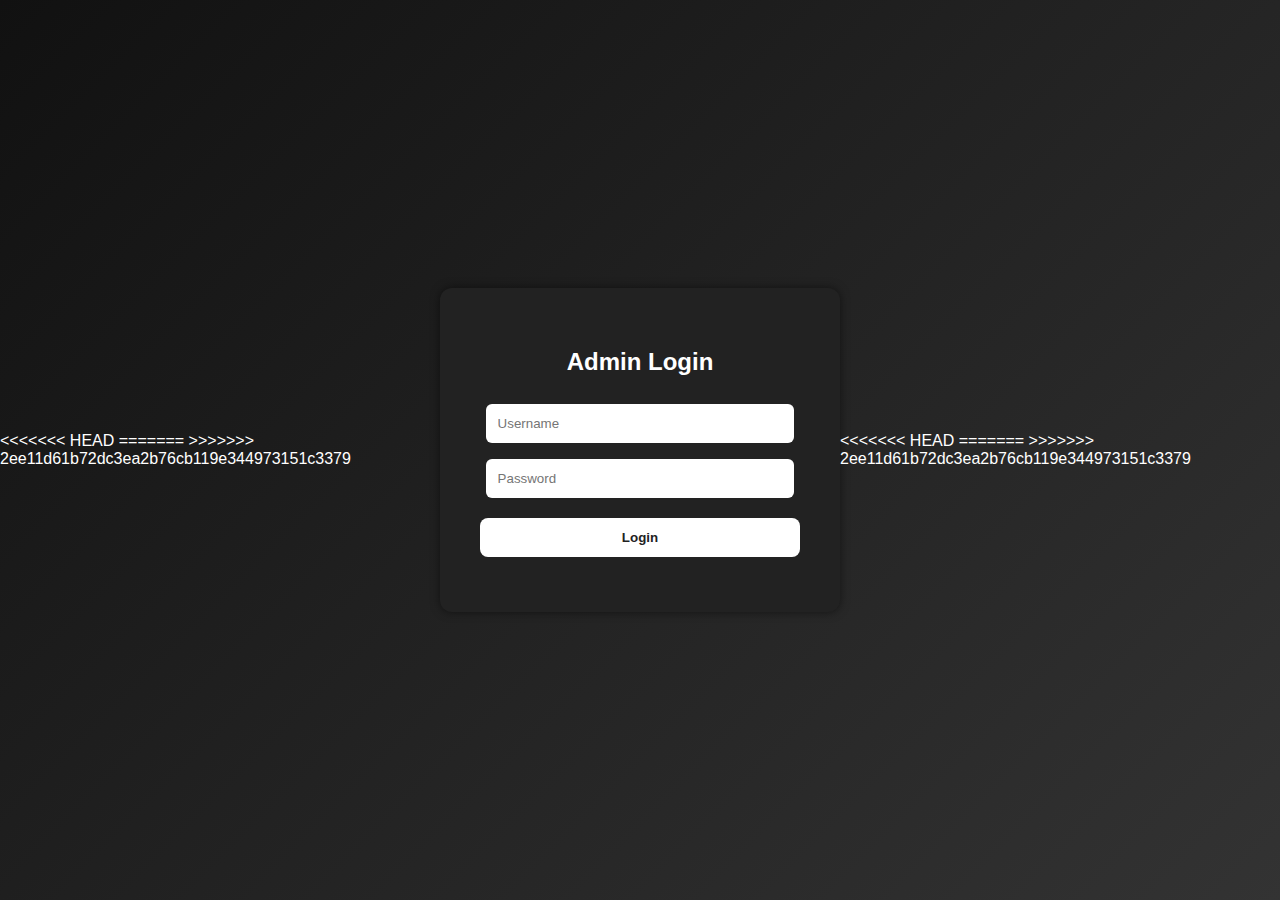
<file: adminlogin.html>
<!DOCTYPE html>
<html lang="en">
<head>
  <meta charset="UTF-8" />
  <meta name="viewport" content="width=device-width, initial-scale=1.0" />
  <title>Admin Login</title>
<<<<<<< HEAD
  <link rel="stylesheet" href="css/adminlogin.css" />
  <link rel="icon" href="favicon.ico" type="image/x-icon">
=======
  <link rel="stylesheet" href="./AdminPage/adminlogin.css" />
>>>>>>> 2ee11d61b72dc3ea2b76cb119e344973151c3379
</head>
<body>
  <div class="login-container">
    <h2>Admin Login</h2>
    <form id="loginForm">
      <input type="text" id="username" placeholder="Username" required />
      <input type="password" id="password" placeholder="Password" required />
      <button type="submit">Login</button>
      <p class="error" id="loginError"></p>
    </form>
  </div>
<<<<<<< HEAD
  <script src="js/adminlogin.js"></script>
=======
  <script src="./AdminPage/adminlogin.js"></script>
>>>>>>> 2ee11d61b72dc3ea2b76cb119e344973151c3379
</body>
</html>
</file>
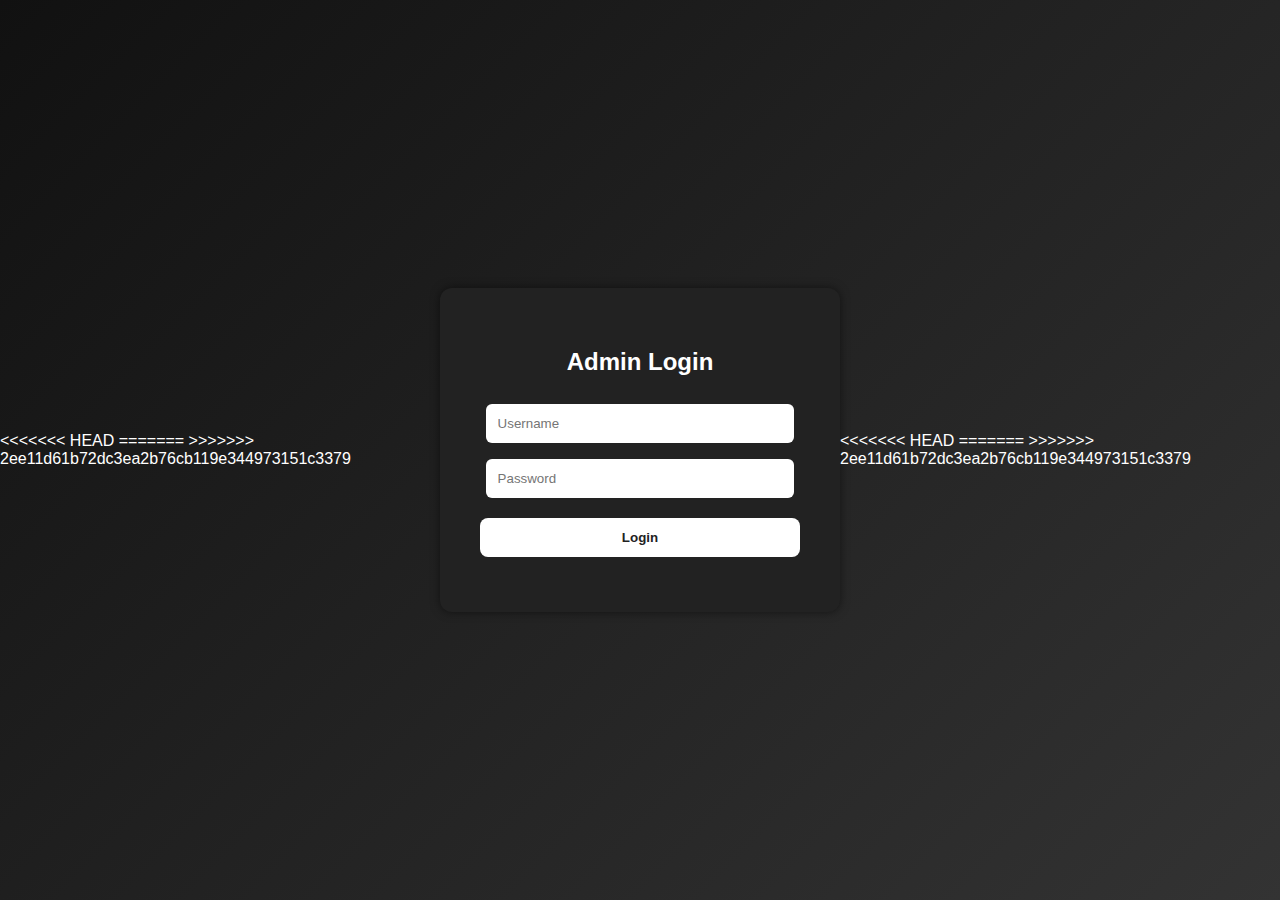
<file: adminmsg.html>
<!DOCTYPE html>
<html lang="en">
<head>
  <meta charset="UTF-8" />
  <title>Admin Messages</title>
  <link rel="stylesheet" href="AdminMSG/adminmsg.css" />
</head>
<body>
  <h1>📥 Inbox – Admin Messages</h1>
  <ul id="messagesList"></ul>

  <button id="logout">Logout</button>
  <a href="archived.html">🗃️ View Archived Messages</a>

  <script src="AdminMSG/adminmsg.js"></script>
</body>
</html>
</file>
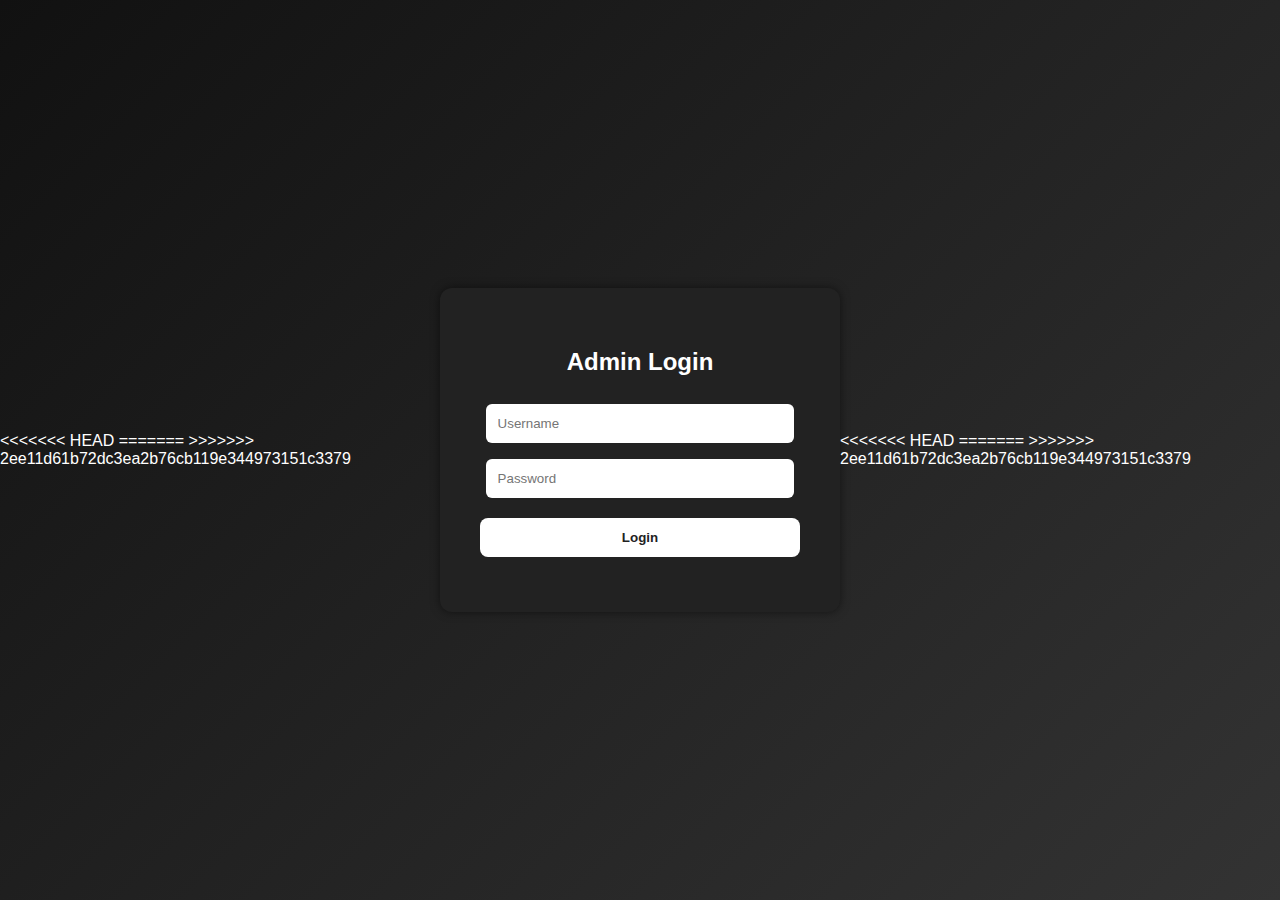
<file: archived.html>
<!DOCTYPE html>
<html lang="en">
<head>
  <meta charset="UTF-8" />
  <title>Archived Messages</title>
  <link rel="stylesheet" href="css/archived.css" />
  <link rel="icon" href="favicon.ico" type="image/x-icon">
  <meta name="viewport" content="width=device-width, initial-scale=1.0" />
</head>
<body>
  <h1>🗃️ Archived Messages</h1>
  <ul id="archivedList"></ul>
  <a href="adminmsg.html">⬅️ Back to Inbox</a>

  <script src="js/archived.js"></script>
</body>
</html>
</file>
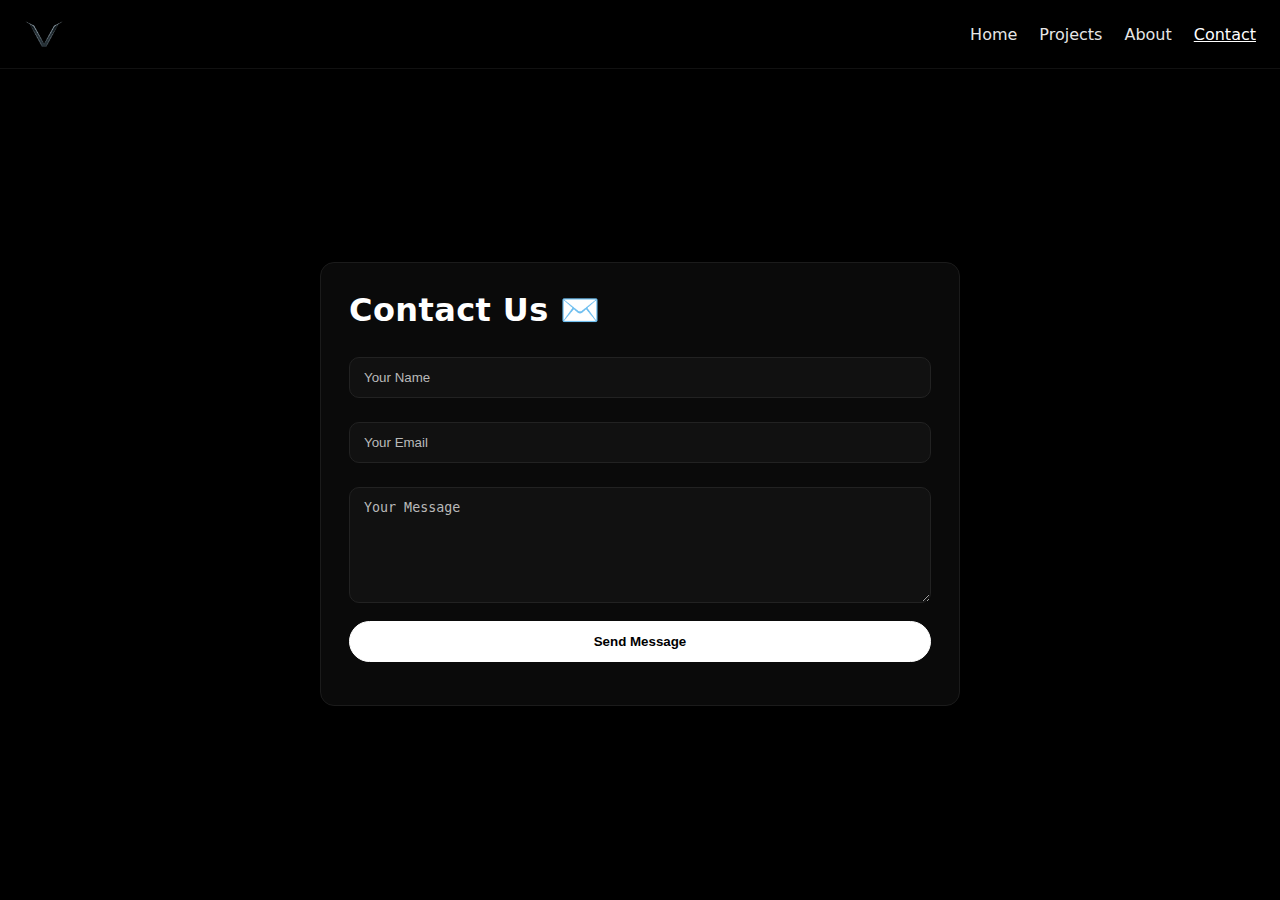
<file: contact.html>
<!DOCTYPE html>
<html lang="en">
<head>
  <meta charset="UTF-8" />
  <meta name="viewport" content="width=device-width, initial-scale=1.0" />
  <title>Veltron – Contact Us</title>
  <link rel="icon" href="favicon.ico" type="image/x-icon" />
  <link rel="stylesheet" href="css/contact.css" />
</head>
<body>
  <header class="site-header">
    <a href="index.html" class="logo">
      <img src="img/logo.png" alt="Veltron Logo" />
    </a>

    <!-- we'll keep nav, but hamburger is hidden on this page via CSS -->
    <div class="nav-toggle" id="navToggle">☰</div>
    <nav class="nav-menu" id="navMenu">
      <a href="index.html#hero">Home</a>
      <a href="index.html#projects">Projects</a>
      <a href="index.html#about">About</a>
      <a class="active" href="contact.html">Contact</a>
    </nav>
  </header>

  <main class="contact-wrap">
    <section class="contact-card reveal">
      <h1>Contact Us ✉️</h1>
      <form id="contactForm" autocomplete="on">
        <input type="text" id="name" name="name" placeholder="Your Name" required />
        <input type="email" id="email" name="email" placeholder="Your Email" required />
        <textarea id="message" name="message" placeholder="Your Message" rows="6" required></textarea>
        <input type="text" name="honeypot" style="display:none" tabindex="-1" autocomplete="off" />
        <button type="submit" class="btn-submit">Send Message</button>
        <p id="formStatus" class="status" aria-live="polite"></p>
      </form>
    </section>
  </main>

  <script src="js/contact.js"></script>
</body>
</html>
</file>
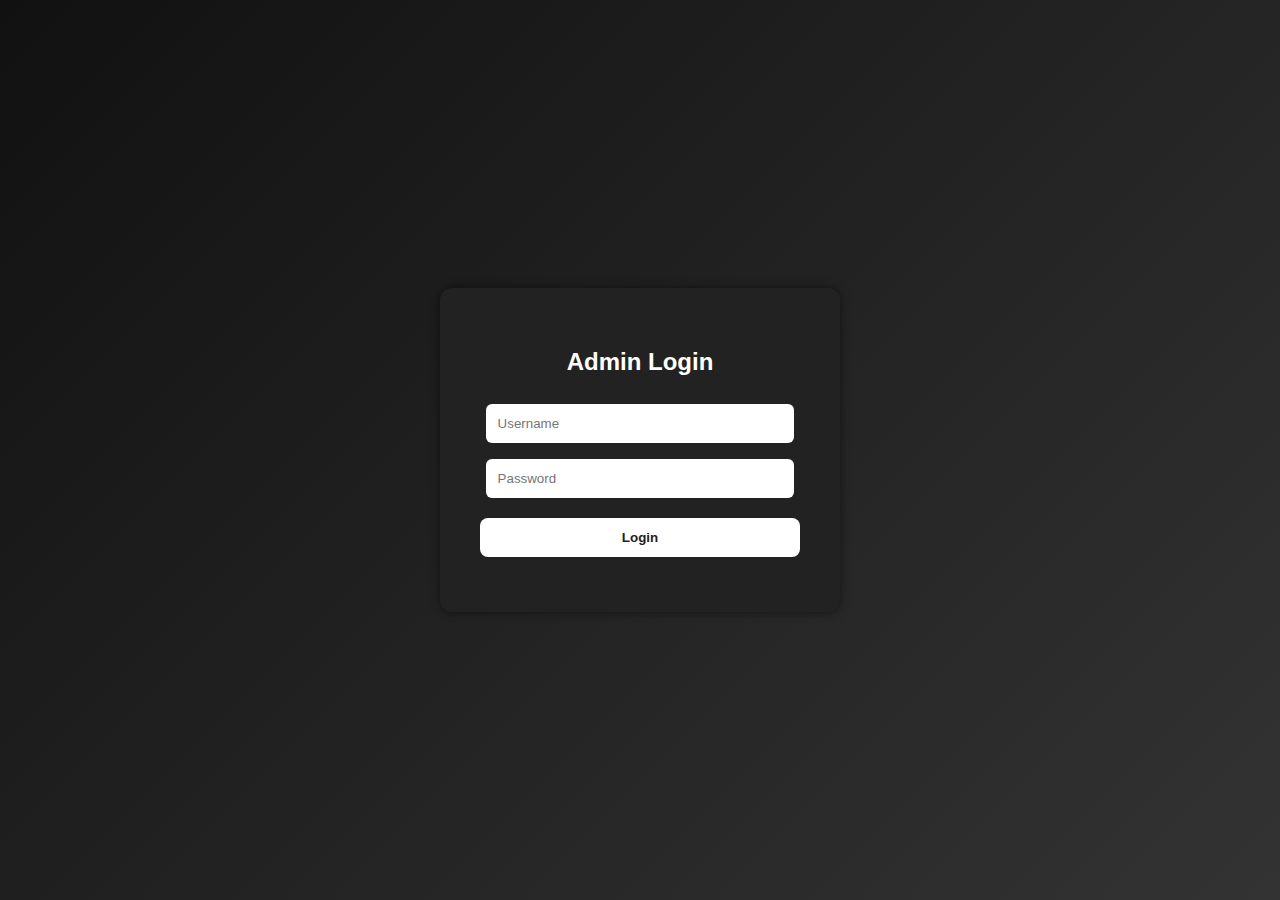
<file: AdminPage/adminlogin.html>
<!DOCTYPE html>
<html lang="en">
<head>
  <meta charset="UTF-8" />
  <meta name="viewport" content="width=device-width, initial-scale=1.0" />
  <title>Admin Login</title>
  <link rel="stylesheet" href="adminlogin.css" />
</head>
<body>
  <div class="login-container">
    <h2>Admin Login</h2>
    <form id="loginForm">
      <input type="text" id="username" placeholder="Username" required />
      <input type="password" id="password" placeholder="Password" required />
      <button type="submit">Login</button>
      <p class="error" id="loginError"></p>
    </form>
  </div>
  <script src="adminlogin.js"></script>
</body>
</html>
</file>
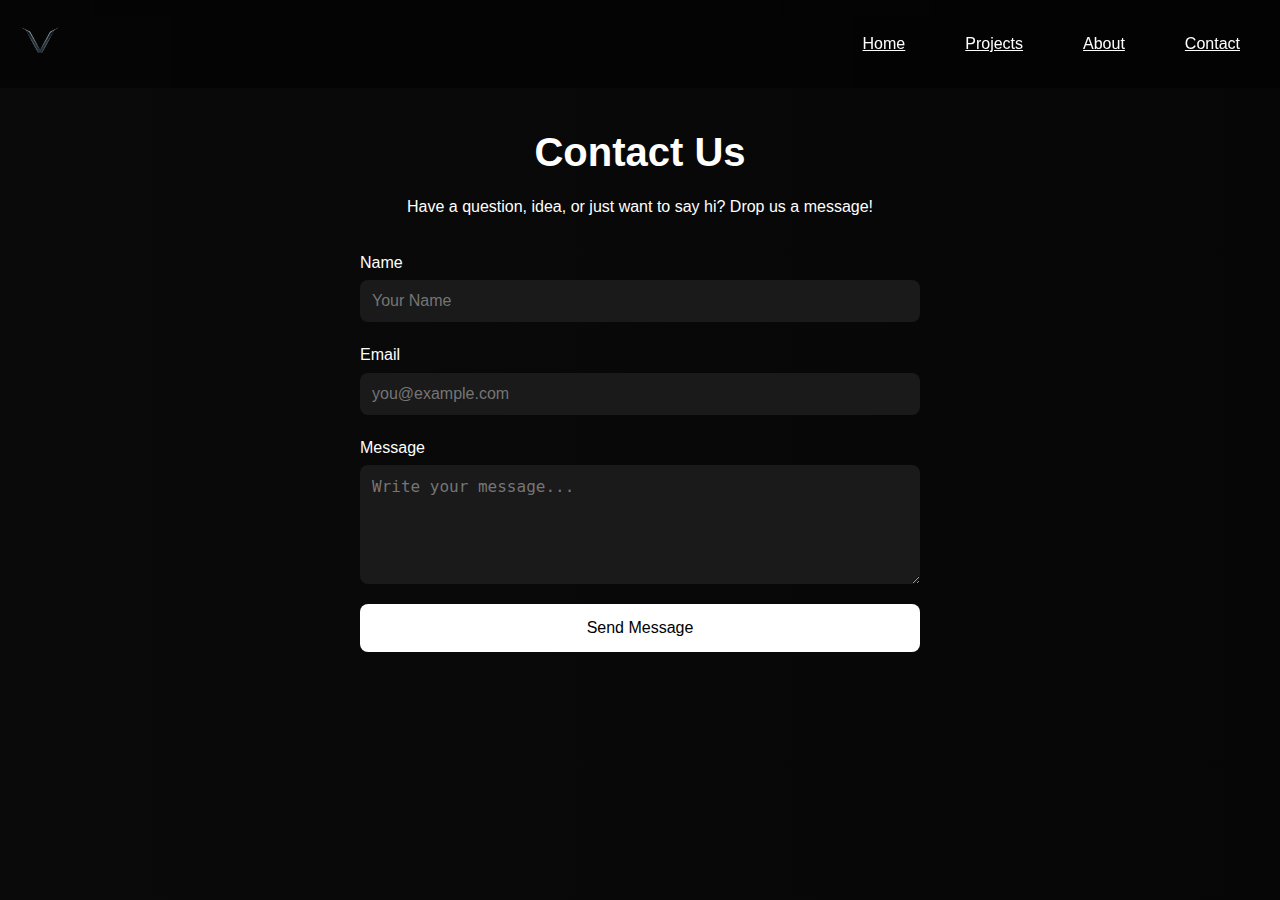
<file: ContactPage/contact.html>
<!DOCTYPE html>
<html lang="en">
<head>
  <meta charset="UTF-8" />
  <meta name="viewport" content="width=device-width, initial-scale=1.0" />
  <title>Veltron – Contact Us</title>
  <link rel="stylesheet" href="contact.css" />
</head>
<body>
  <header>
    <a href="index.html" class="logo">
      <img src="/MainPage/img/logo.png" alt="Veltron Logo" />
    </a>
    <div class="nav-toggle" id="navToggle">☰</div>
    <nav class="nav-menu" id="navMenu">
      <a href="index.html#hero">Home</a>
      <a href="index.html#projects">Projects</a>
      <a href="index.html#about">About</a>
      <a href="contact.html">Contact</a>
    </nav>
  </header>

  <main class="contact-section">
    <h1>Contact Us</h1>
    <p>Have a question, idea, or just want to say hi? Drop us a message!</p>

    <form id="contactForm">
      <div class="form-group">
        <label for="name">Name</label>
        <input type="text" id="name" name="name" placeholder="Your Name" required />
      </div>

      <div class="form-group">
        <label for="email">Email</label>
        <input type="email" id="email" name="email" placeholder="you@example.com" required />
      </div>

      <div class="form-group">
        <label for="message">Message</label>
        <textarea id="message" name="message" rows="5" placeholder="Write your message..." required></textarea>
      </div>

      <button type="submit">Send Message</button>
      <p class="status" id="formStatus"></p>
    </form>
  </main>

  <script src="contact.js"></script>
</body>
</html>
</file>
<file: css/adminlogin.css>
/* Ensure full screen height */
html, body {
  height: 100%;
  margin: 0;
}

/* Use flex to center everything */
body {
  display: flex;
  justify-content: center;
  align-items: center;
  background: linear-gradient(135deg, #111, #333);
  font-family: Arial, sans-serif;
  color: #fff;
}

/* Login box */
.login-container {
  background: #222;
  padding: 40px;
  border-radius: 12px;
  box-shadow: 0 0 10px rgba(0,0,0,0.5);
  width: 100%;
  max-width: 320px;
  text-align: center;
}

/* Inputs and button */
input {
  width: 89%;
  padding: 12px;
  margin: 8px 0;
  border: none;
  border-radius: 6px;
}

button {
  width: 100%;
  padding: 12px;
  margin-top: 12px;
  background: #fff;
  color: #222;
  font-weight: bold;
  border: none;
  border-radius: 8px;
  cursor: pointer;
  transition: background 0.3s;
}

button:hover {
  background: #e0e0e0;
}

.error {
  color: tomato;
  margin-top: 12px;
  font-size: 0.9rem;
}
</file>
<file: AdminPage/adminlogin.css>
/* Ensure full screen height */
html, body {
  height: 100%;
  margin: 0;
}

/* Use flex to center everything */
body {
  display: flex;
  justify-content: center;
  align-items: center;
  background: linear-gradient(135deg, #111, #333);
  font-family: Arial, sans-serif;
  color: #fff;
}

/* Login box */
.login-container {
  background: #222;
  padding: 40px;
  border-radius: 12px;
  box-shadow: 0 0 10px rgba(0,0,0,0.5);
  width: 100%;
  max-width: 320px;
  text-align: center;
}

/* Inputs and button */
input {
  width: 89%;
  padding: 12px;
  margin: 8px 0;
  border: none;
  border-radius: 6px;
}

button {
  width: 100%;
  padding: 12px;
  margin-top: 12px;
  background: #fff;
  color: #222;
  font-weight: bold;
  border: none;
  border-radius: 8px;
  cursor: pointer;
  transition: background 0.3s;
}

button:hover {
  background: #e0e0e0;
}

.error {
  color: tomato;
  margin-top: 12px;
  font-size: 0.9rem;
}
</file>
<file: AdminMSG/adminmsg.css>
body {
  font-family: sans-serif;
  background: #111;
  color: #eee;
  padding: 2em;
  text-align: center;
}

ul {
  list-style: none;
  padding: 0;
}

li {
  background: #222;
  margin: 1em auto;
  padding: 1em;
  border-radius: 10px;
  width: 90%;
  max-width: 600px;
}

.email {
  color: #4da6ff;
}

button.archive-btn {
  background: #28a745;
  color: white;
  border: none;
  padding: 0.4em 1em;
  border-radius: 5px;
  cursor: pointer;
  margin-top: 0.5em;
}

button.archive-btn:hover {
  background: #218838;
}

a {
  display: block;
  margin-top: 2em;
  color: #aaa;
  text-decoration: none;
}
</file>
<file: css/archived.css>
body {
  margin: 0;
  font-family: Arial, sans-serif;
  background: #000;
  color: #fff;
}

h1 {
  text-align: center;
  margin: 20px 0;
}

#archivedList {
  max-width: 800px;
  margin: 0 auto;
  padding: 0;
  list-style: none;
}

#archivedList li {
  background: #111;
  padding: 15px;
  margin-bottom: 15px;
  border-radius: 6px;
  word-wrap: break-word;
}

.timestamp {
  font-size: 0.85em;
  color: #aaa;
  margin-top: 8px;
}

#logout {
  display: block;
  margin: 10px auto 20px;
  padding: 10px 20px;
  background: #ff3333;
  color: #fff;
  border: none;
  border-radius: 5px;
  cursor: pointer;
  transition: 0.3s;
}

#logout:hover {
  background: #cc0000;
}

@media (max-width: 600px) {
  #archivedList li {
    font-size: 0.9em;
    padding: 10px;
  }
  .timestamp {
    font-size: 0.8em;
  }
}
</file>
<file: css/contact.css>
/* ==== Base / Layout (matching homepage tone) ==== */
:root {
  --bg: #000;
  --panel: #0a0a0a;
  --panel-border: #1b1b1b;
  --ink: #fff;
  --ink-dim: #b9b9b9;
  --line: #111;
}

* { box-sizing: border-box; }
html, body { height: 100%; }

body {
  margin: 0;
  font-family: system-ui, -apple-system, Segoe UI, Roboto, Arial, sans-serif;
  background: var(--bg);
  color: var(--ink);
}

/* ==== Header / Nav (like homepage) ==== */
.site-header {
  position: sticky;
  top: 0;
  z-index: 20;
  display: flex;
  align-items: center;
  justify-content: space-between;
  padding: 14px 24px;
  background: var(--bg);
  border-bottom: 1px solid var(--line);
}

.logo img {
  height: 40px;
  display: block;
}

.nav-menu {
  display: flex;
  gap: 22px;
}

.nav-menu a {
  color: var(--ink);
  text-decoration: none;
  font-weight: 500;
  opacity: 0.9;
}

.nav-menu a:hover,
.nav-menu a.active {
  opacity: 1;
  text-decoration: underline;
}

/* Hide the hamburger on this page (you asked for it gone) */
.nav-toggle { display: none !important; }

/* ==== Contact Card ==== */
.contact-wrap {
  min-height: calc(100vh - 70px); /* viewport minus header */
  display: grid;
  place-items: center;            /* perfect center */
  padding: 24px;
}

.contact-card {
  width: 100%;
  max-width: 640px;
  background: var(--panel);
  border: 1px solid var(--panel-border);
  border-radius: 14px;
  padding: 28px;
  box-shadow: 0 10px 40px rgba(0,0,0,0.45);
}

.contact-card h1 {
  margin: 0 0 18px 0;
  font-size: clamp(1.4rem, 1.2rem + 1vw, 2rem);
  letter-spacing: 0.4px;
}

/* ==== Form Controls ==== */
#contactForm input,
#contactForm textarea {
  width: 100%;
  margin: 10px 0 14px;
  padding: 12px 14px;
  border-radius: 10px;
  border: 1px solid #222;
  background: #111;
  color: var(--ink);
  outline: none;
  transition: border-color .2s ease, background .2s ease;
}

#contactForm input::placeholder,
#contactForm textarea::placeholder {
  color: var(--ink-dim);
}

#contactForm input:focus,
#contactForm textarea:focus {
  border-color: #444;
  background: #131313;
}

/* White button with black text (your request) */
.btn-submit {
  width: 100%;
  padding: 12px 16px;
  border-radius: 999px;
  border: 1px solid var(--ink);
  background: var(--ink);
  color: #000;
  font-weight: 700;
  cursor: pointer;
  transition: transform .06s ease, background .2s ease, color .2s ease;
}

.btn-submit:hover { transform: translateY(-1px); }
.btn-submit:active { transform: translateY(0); }

/* Status line below the button */
.status {
  margin-top: 10px;
  font-size: 0.95rem;
  color: var(--ink-dim);
}

/* ==== Responsive ==== */
@media (max-width: 600px) {
  .site-header { padding: 12px 16px; }
  .contact-card { padding: 22px; }
}
</file>
<file: ContactPage/contact.css>
/* Reset + Base */
* {
  margin: 0;
  padding: 0;
  box-sizing: border-box;
}
body {
  font-family: Arial, sans-serif;
  background: linear-gradient(270deg, #000, #111, #000, #0a0a0a);
  color: #fff;
  background-size: 800% 800%;
  animation: gradientMove 15s ease infinite;
  line-height: 1.6;
  padding-top: 80px;
}
@keyframes gradientMove {
  0% { background-position: 0% 50%; }
  50% { background-position: 100% 50%; }
  100% { background-position: 0% 50%; }
}

/* Header */
header {
  position: fixed;
  top: 0;
  width: 100%;
  padding: 20px;
  background: rgba(0, 0, 0, 0.5);
  backdrop-filter: blur(6px);
  display: flex;
  justify-content: space-between;
  align-items: center;
  z-index: 1000;
}
.logo img {
  height: 40px;
}
.nav-toggle {
  display: none;
}
.nav-menu {
  display: flex;
  gap: 20px;
}
.nav-menu a {
  color: white;
  padding: 10px 20px;
  transition: background 0.3s;
}
.nav-menu a:hover {
  background: rgba(255, 255, 255, 0.1);
  border-radius: 10px;
}

/* Mobile Nav */
@media (max-width: 768px) {
  .nav-toggle {
    display: block;
    font-size: 1.8rem;
    cursor: pointer;
  }

  .nav-menu {
    position: absolute;
    top: 70px;
    right: 20px;
    flex-direction: column;
    background: #111;
    padding: 15px;
    border-radius: 10px;
    display: none;
  }

  .nav-menu.active {
    display: flex;
  }
}

/* Contact Form */
.contact-section {
  max-width: 600px;
  margin: auto;
  padding: 40px 20px;
}
.contact-section h1 {
  font-size: 2.5rem;
  margin-bottom: 10px;
  text-align: center;
}
.contact-section p {
  text-align: center;
  margin-bottom: 30px;
}
form {
  display: flex;
  flex-direction: column;
  gap: 20px;
}
.form-group {
  display: flex;
  flex-direction: column;
}
label {
  margin-bottom: 5px;
}
input, textarea {
  padding: 12px;
  border: none;
  border-radius: 8px;
  background: #1a1a1a;
  color: #fff;
  font-size: 1rem;
}
button {
  padding: 15px;
  font-size: 1rem;
  background: #fff;
  color: #000;
  border: none;
  border-radius: 8px;
  cursor: pointer;
  transition: background 0.3s;
}
button:hover {
  background: #e0e0e0;
}
.status {
  margin-top: 10px;
  font-size: 0.9rem;
  color: lightgreen;
}
</file>
